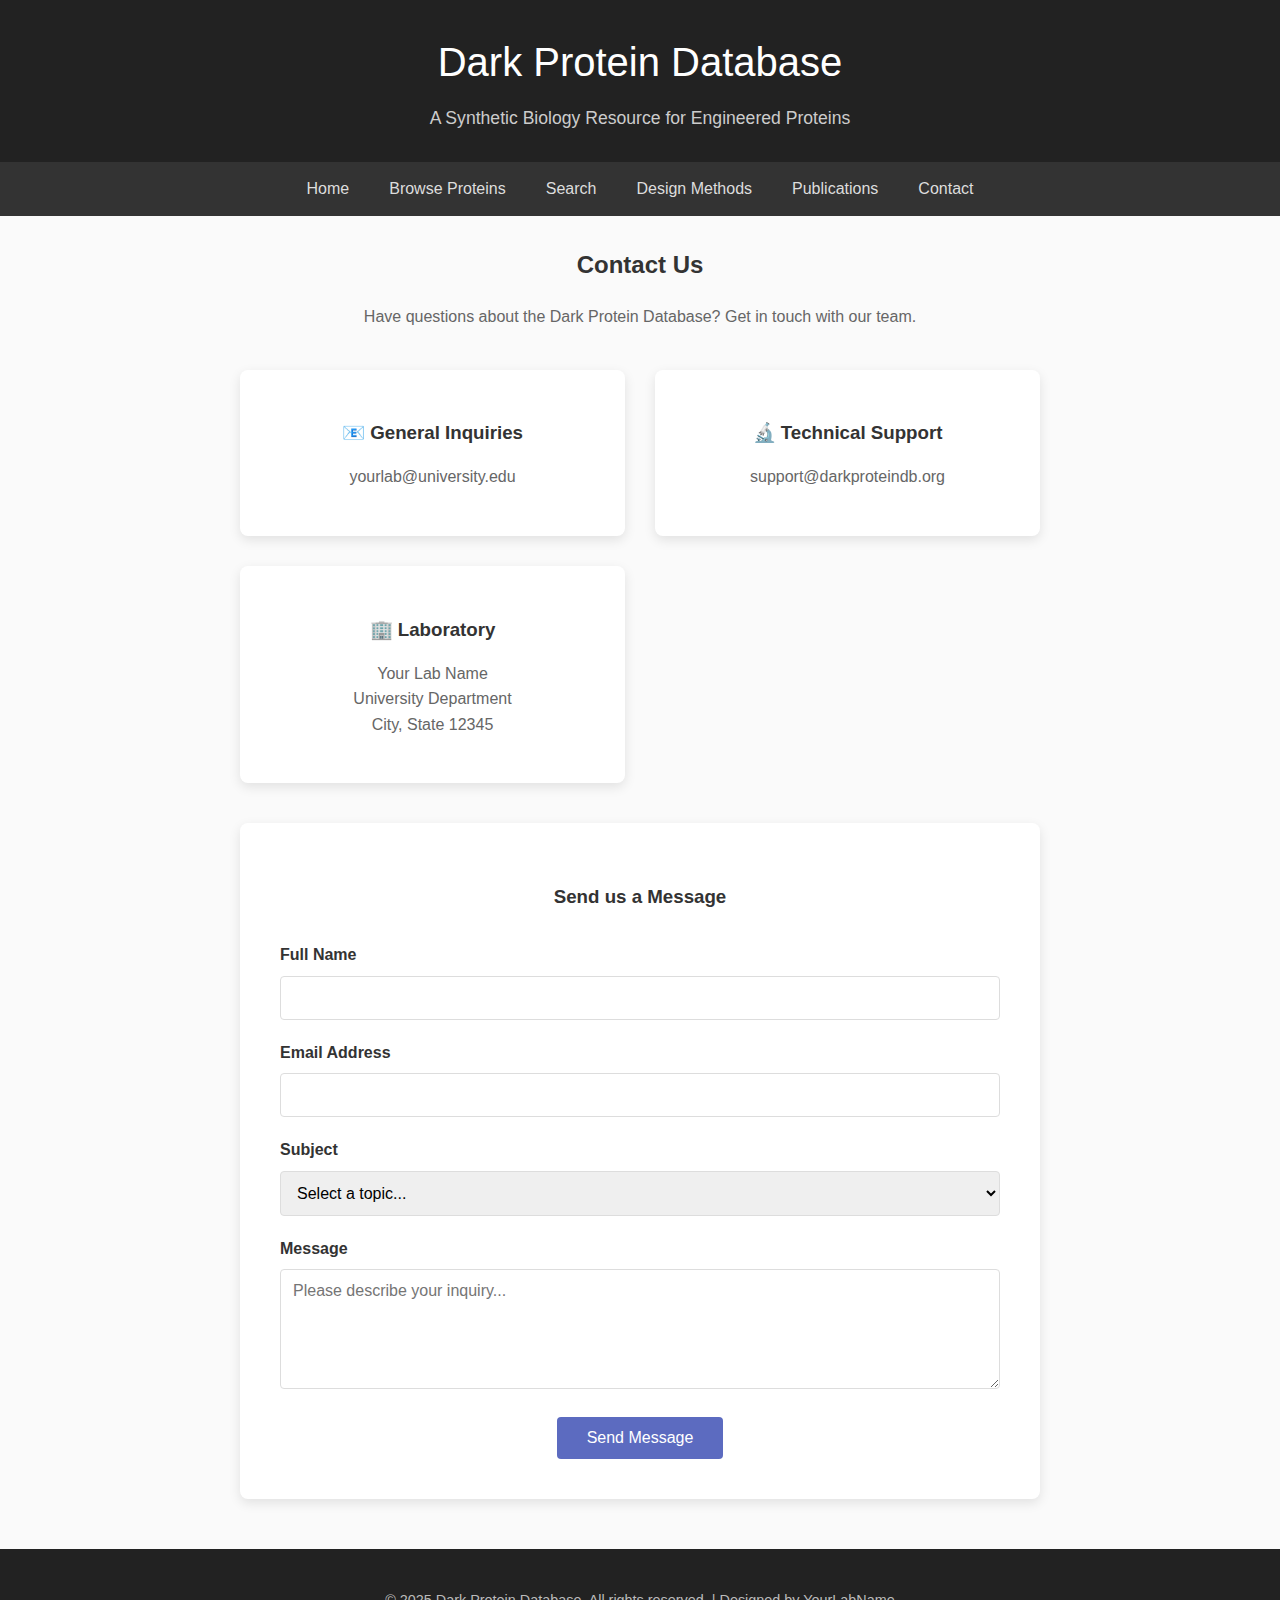
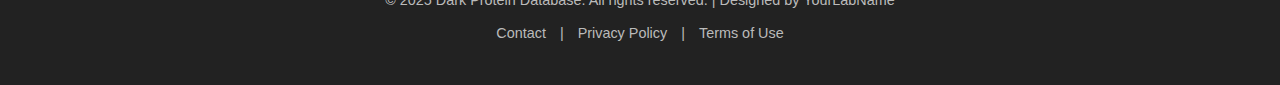
<file: contact.html>
<!DOCTYPE html>
<html lang="en">
<head>
    <meta charset="UTF-8">
    <meta name="viewport" content="width=device-width, initial-scale=1.0">
    <title>Contact - Dark Protein Database</title>
    <link rel="stylesheet" href="style.css">
    <style>
        .contact-container {
            max-width: 800px;
            margin: 0 auto;
        }
        .contact-info {
            display: grid;
            grid-template-columns: repeat(auto-fit, minmax(250px, 1fr));
            gap: 30px;
            margin: 40px 0;
        }
        .contact-card {
            background: white;
            padding: 30px;
            border-radius: 8px;
            box-shadow: 0 4px 12px rgba(0,0,0,0.1);
            text-align: center;
        }
        .contact-card h3 {
            color: #333;
            margin-bottom: 15px;
        }
        .contact-card p {
            color: #666;
            line-height: 1.6;
        }
        .contact-form {
            background: white;
            padding: 40px;
            border-radius: 8px;
            box-shadow: 0 4px 12px rgba(0,0,0,0.1);
            margin-top: 30px;
        }
        .form-group {
            margin-bottom: 20px;
        }
        .form-group label {
            display: block;
            margin-bottom: 8px;
            font-weight: bold;
            color: #333;
        }
        .form-group input,
        .form-group textarea,
        .form-group select {
            width: 100%;
            padding: 12px;
            border: 1px solid #ddd;
            border-radius: 4px;
            font-size: 1em;
            font-family: inherit;
        }
        .form-group textarea {
            height: 120px;
            resize: vertical;
        }
        .submit-btn {
            background: #5c6bc0;
            color: white;
            border: none;
            padding: 12px 30px;
            border-radius: 4px;
            cursor: pointer;
            font-size: 1em;
            transition: background 0.3s;
        }
        .submit-btn:hover {
            background: #3f51b5;
        }
    </style>
</head>
<body>
    <header>
        <h1>Dark Protein Database</h1>
        <p>A Synthetic Biology Resource for Engineered Proteins</p>
    </header>

    <div class="nav">
        <a href="index.html">Home</a>
        <a href="#">Browse Proteins</a>
        <a href="index.html">Search</a>
        <a href="#">Design Methods</a>
        <a href="#">Publications</a>
        <a href="contact.html">Contact</a>
    </div>

    <div class="container">
        <div class="contact-container">
            <h2 style="text-align:center; margin-bottom:20px;">Contact Us</h2>
            <p style="text-align:center; color:#666; margin-bottom:40px;">
                Have questions about the Dark Protein Database? Get in touch with our team.
            </p>

            <div class="contact-info">
                <div class="contact-card">
                    <h3>📧 General Inquiries</h3>
                    <p>yourlab@university.edu</p>
                </div>
                <div class="contact-card">
                    <h3>🔬 Technical Support</h3>
                    <p>support@darkproteindb.org</p>
                </div>
                <div class="contact-card">
                    <h3>🏢 Laboratory</h3>
                    <p>Your Lab Name<br>
                       University Department<br>
                       City, State 12345</p>
                </div>
            </div>

            <div class="contact-form">
                <h3 style="text-align:center; margin-bottom:30px;">Send us a Message</h3>
                <form id="contactForm">
                    <div class="form-group">
                        <label for="name">Full Name</label>
                        <input type="text" id="name" name="name" required>
                    </div>
                    
                    <div class="form-group">
                        <label for="email">Email Address</label>
                        <input type="email" id="email" name="email" required>
                    </div>
                    
                    <div class="form-group">
                        <label for="subject">Subject</label>
                        <select id="subject" name="subject" required>
                            <option value="">Select a topic...</option>
                            <option value="general">General Inquiry</option>
                            <option value="technical">Technical Support</option>
                            <option value="data">Data Submission</option>
                            <option value="collaboration">Collaboration</option>
                            <option value="other">Other</option>
                        </select>
                    </div>
                    
                    <div class="form-group">
                        <label for="message">Message</label>
                        <textarea id="message" name="message" placeholder="Please describe your inquiry..." required></textarea>
                    </div>
                    
                    <div style="text-align:center;">
                        <button type="submit" class="submit-btn">Send Message</button>
                    </div>
                </form>
            </div>
        </div>
    </div>

    <footer>
        <p>&copy; 2025 Dark Protein Database. All rights reserved. | Designed by YourLabName</p>
        <p><a href="contact.html">Contact</a> | <a href="#">Privacy Policy</a> | <a href="#">Terms of Use</a></p>
    </footer>

    <script>
        document.getElementById('contactForm').addEventListener('submit', function(e) {
            e.preventDefault();
            alert('Thank you for your message! We will get back to you soon.');
            this.reset();
        });
    </script>
</body>
</html>
</file>
<file: style.css>
/* css/style.css */
* {
    box-sizing: border-box;
}

body { 
    margin: 0; 
    font-family: Helvetica, Arial, sans-serif; 
    color: #333; 
    background-color: #fafafa; 
    line-height: 1.6;
}

header { 
    background-color: #222; 
    color: white; 
    padding: 30px 0; 
    text-align: center; 
}

header h1 { 
    margin: 0; 
    font-size: 2.5em; 
    font-weight: 300;
}

header p { 
    margin: 10px 0 0; 
    font-size: 1.1em; 
    color: #ccc;
}

.nav { 
    background-color: #333; 
    overflow: hidden; 
    display: flex;
    justify-content: center;
    flex-wrap: wrap;
}

.nav a { 
    display: block; 
    color: #ddd; 
    text-align: center; 
    padding: 14px 20px; 
    text-decoration: none; 
    font-size: 1em;
    transition: all 0.3s ease;
}

.nav a:hover { 
    background-color: #444; 
    color: white; 
}

.container { 
    max-width: 1200px; 
    margin: 30px auto; 
    padding: 0 20px; 
}

/* Search bar styles */
.search-bar { 
    text-align: center; 
    margin: 40px 0; 
}

.search-bar input[type="text"], 
.search-bar select {
    padding: 12px 16px; 
    font-size: 1em; 
    border: 1px solid #ccc; 
    border-radius: 4px; 
    margin-right: 10px;
    margin-bottom: 10px;
    min-width: 200px;
}

.search-bar button {
    padding: 12px 24px; 
    font-size: 1em; 
    border: none; 
    border-radius: 4px; 
    background-color: #5c6bc0;
    color: white; 
    cursor: pointer; 
    transition: background-color 0.3s;
}

.search-bar button:hover { 
    background-color: #3f51b5; 
}

/* Info boxes */
.info-section { 
    display: flex; 
    flex-wrap: wrap; 
    gap: 20px; 
    justify-content: space-between; 
    margin-bottom: 50px; 
}

.info-box { 
    flex: 1 1 30%; 
    background-color: white; 
    padding: 30px 20px; 
    border-radius: 8px;
    box-shadow: 0 2px 10px rgba(0,0,0,0.1); 
    text-align: center; 
    transition: transform 0.3s, box-shadow 0.3s; 
}

.info-box:hover { 
    transform: translateY(-5px); 
    box-shadow: 0 8px 25px rgba(0,0,0,0.15); 
}

.info-box h3 { 
    margin-top: 0; 
    font-size: 1.3em; 
    color: #333;
}

.info-box p { 
    font-size: 0.95em; 
    line-height: 1.6em; 
    color: #666; 
}

/* Carousel */
.featured-section {
    margin: 50px 0;
}

.carousel-container { 
    margin: 30px 0; 
    position: relative; 
    overflow: hidden; 
    padding: 10px 0;
}

.carousel-wrapper { 
    display: flex; 
    transition: transform 0.5s ease-in-out; 
    gap: 20px;
}

.protein-card { 
    background-color: white; 
    width: 280px; 
    border-radius: 8px; 
    box-shadow: 0 4px 12px rgba(0,0,0,0.1); 
    text-align: center; 
    flex-shrink: 0; 
    transition: transform 0.3s, box-shadow 0.3s; 
    overflow: hidden;
}

.protein-card:hover { 
    transform: translateY(-8px); 
    box-shadow: 0 8px 25px rgba(0,0,0,0.15); 
}

.protein-card img { 
    width: 100%; 
    height: 180px; 
    object-fit: cover; 
    border-bottom: 1px solid #eee;
}

.protein-card h4 { 
    margin: 15px 0 8px; 
    font-size: 1.1em;
    color: #333;
    padding: 0 15px;
}

.protein-card p { 
    margin: 0 15px 15px; 
    font-size: 0.9em; 
    color: #666; 
}

.carousel-controls { 
    text-align: center; 
    margin-top: 20px; 
}

.carousel-btn { 
    padding: 10px 20px; 
    margin: 0 10px; 
    border: none; 
    border-radius: 4px; 
    background-color: #5c6bc0;
    color: white; 
    cursor: pointer; 
    transition: background-color 0.3s; 
    font-size: 0.95em;
}

.carousel-btn:hover { 
    background-color: #3f51b5; 
}

.carousel-btn:disabled {
    background-color: #ccc;
    cursor: not-allowed;
}

/* Results container */
#resultsContainer {
    min-height: 200px;
}

/* Footer */
footer { 
    background-color: #222; 
    color: #bbb; 
    text-align: center; 
    padding: 30px 0; 
    margin-top: 50px;
    font-size: 0.9em; 
}

footer a { 
    color: #bbb; 
    text-decoration: none; 
    margin: 0 10px;
    transition: color 0.3s;
}

footer a:hover { 
    color: white; 
    text-decoration: underline; 
}

footer p {
    margin: 10px 0;
}

/* Responsive Design */
@media (max-width: 900px) { 
    .info-box { 
        flex: 1 1 45%; 
    } 
    
    .protein-card { 
        width: 45%; 
    } 
    
    .nav {
        justify-content: flex-start;
        overflow-x: auto;
    }
}

@media (max-width: 600px) { 
    .info-box { 
        flex: 1 1 100%; 
    } 
    
    .protein-card { 
        width: 85%; 
        margin: 0 7.5%; 
    }
    
    .search-bar input[type="text"], 
    .search-bar select { 
        width: 100%; 
        margin-bottom: 10px; 
        margin-right: 0;
    }
    
    .search-bar button {
        width: 100%;
        margin-top: 10px;
    }
    
    header h1 {
        font-size: 2em;
    }
    
    header p {
        font-size: 1em;
    }
    
    .nav a {
        padding: 12px 15px;
        font-size: 0.9em;
    }
}

/* Loading animation */
.loading {
    display: inline-block;
    width: 20px;
    height: 20px;
    border: 3px solid #f3f3f3;
    border-top: 3px solid #5c6bc0;
    border-radius: 50%;
    animation: spin 1s linear infinite;
}

@keyframes spin {
    0% { transform: rotate(0deg); }
    100% { transform: rotate(360deg); }
}

/* Utility classes */
.text-center {
    text-align: center;
}

.mt-20 {
    margin-top: 20px;
}

.mb-20 {
    margin-bottom: 20px;
}

.hidden {
    display: none;
}
</file>
